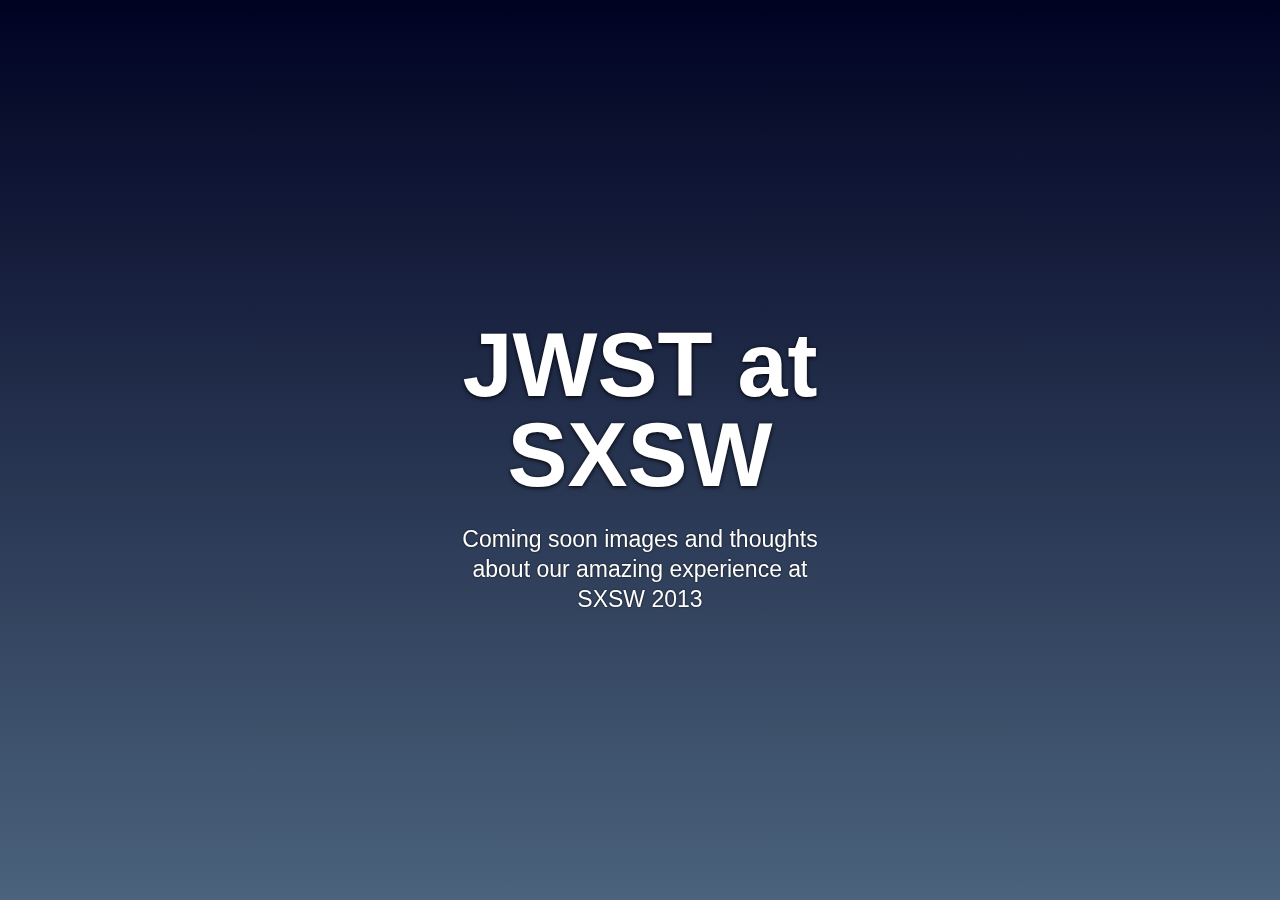
<file: soon/index.html>
<!doctype html>

<head>

	<!-- Basics -->
	
	<meta charset="utf-8">
	<meta http-equiv="X-UA-Compatible" content="IE=edge,chrome=1">
	
	<title>Coming soon</title>
	
	<!-- Mobile -->
	
	<meta name="viewport" content="width=device-width, initial-scale=1, maximum-scale=1">

	<!-- CSS -->
	
	<link rel="stylesheet" href="css/reset.css">
	<link rel="stylesheet" href="css/animate.css">
	<link rel="stylesheet" href="css/styles.css">
	
</head>

	<!-- Main HTML -->
	
<body>
	
	<!-- Begin Page Content -->
	
	<div id="container">
	
		<h1>JWST at SXSW</h1>
		
		<p>
		Coming soon images and thoughts about our amazing experience at SXSW 2013
		</p>
		
<!--
		<div id="subscribe">

		<input type="email" placeholder="email address" required="required">

		<input type="submit" value="submit">

		</div>
-->

	</div>
	
	
	<!-- End Page Content -->
	
</body>

</html>
</file>
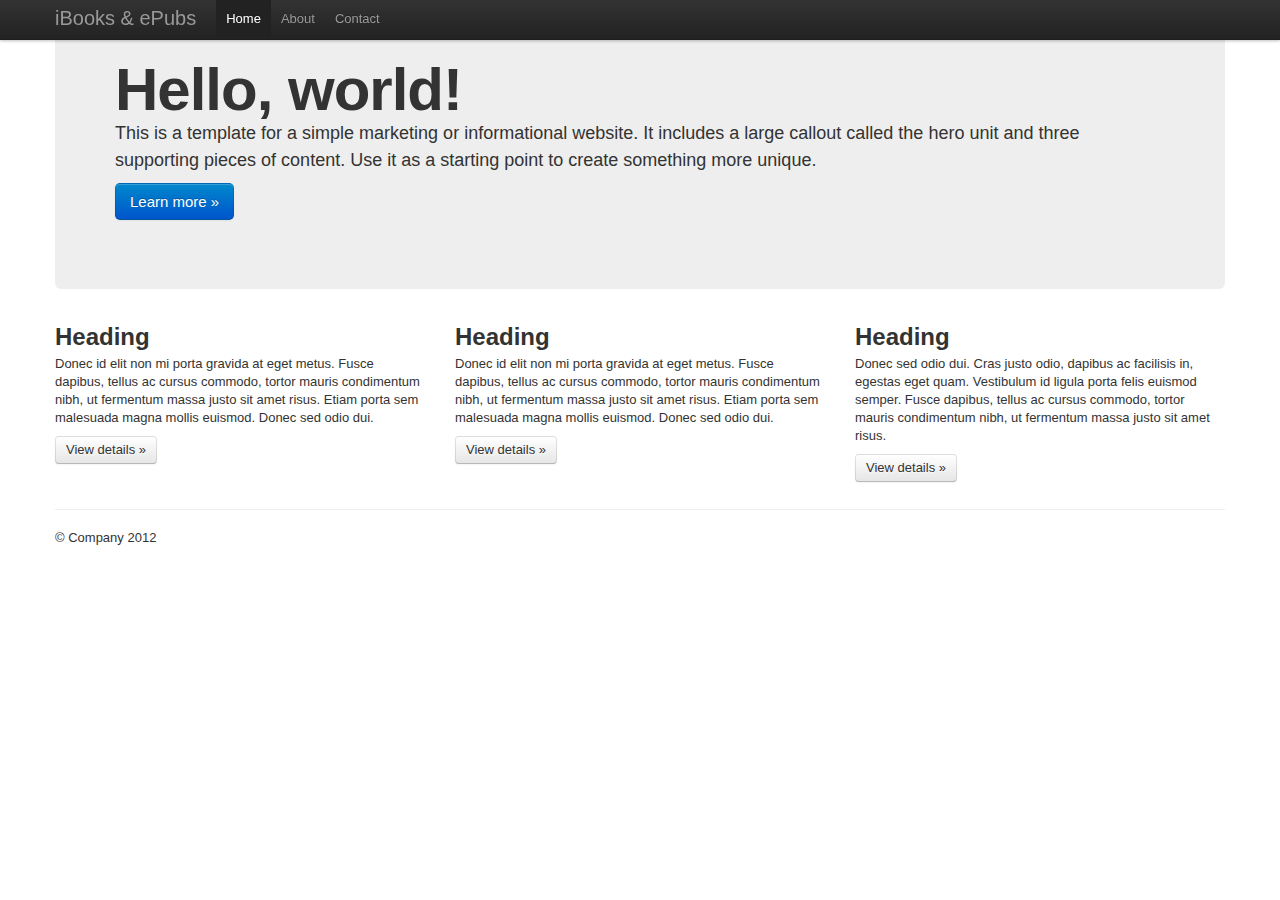
<file: Apps.html>
<!DOCTYPE html>
<html lang="en">
<head>
    <meta charset="utf-8">
    <title>iBooks</title>
    <meta name="viewport" content="width=device-width, initial-scale=1.0">
    <meta name="description" content="">
    <meta name="author" content="">

    <!-- Le styles -->
    <link href="assets/css/bootstrap.min.css" rel="stylesheet">
    <link href="assets/css/bootstrap-responsive.min.css" rel="stylesheet">

    <!-- Le HTML5 shim, for IE6-8 support of HTML5 elements -->
    <!--[if lt IE 9]>
    <script src="http://html5shim.googlecode.com/svn/trunk/html5.js"></script>
    <![endif]-->

    <!-- Le fav and touch icons -->
    <link rel="shortcut icon" href="../assetsico/favicon.ico">
    <link rel="apple-touch-icon" href="../assetsico/apple-touch-icon.png">
    <link rel="apple-touch-icon" sizes="72x72" href="../assetsico/apple-touch-icon-72x72.png">
    <link rel="apple-touch-icon" sizes="114x114" href="../assetsico/apple-touch-icon-114x114.png">

    <!-- Google Analytics -->
    <script type="text/javascript">
        var _gaq = _gaq || [];
        _gaq.push(['_setAccount', 'UA-33191761-1']);
        _gaq.push(['_trackPageview']);
        (function() {
            var ga = document.createElement('script'); ga.type = 'text/javascript'; ga.async = true;
            ga.src = ('https:' == document.location.protocol ? 'https://ssl' : 'http://www') + '.google-analytics.com/ga.js';
            var s = document.getElementsByTagName('script')[0]; s.parentNode.insertBefore(ga, s);
        })();
    </script>

</head>

  <body class=" hasGoogleVoiceExt">

    <div class="navbar navbar-fixed-top">
      <div class="navbar-inner">
        <div class="container">
          <a class="btn btn-navbar" data-toggle="collapse" data-target=".nav-collapse">
            <span class="icon-bar"></span>
            <span class="icon-bar"></span>
            <span class="icon-bar"></span>
          </a>
          <a class="brand" href="#">iBooks & ePubs</a>
          <div class="nav-collapse">
            <ul class="nav">
              <li class="active"><a href="http://jit.stsci.edu/">Home</a></li>
              <li><a href="http://twitter.github.com/bootstrap/examples/hero.html#about">About</a></li>
              <li><a href="http://twitter.github.com/bootstrap/examples/hero.html#contact">Contact</a></li>
            </ul>
          </div><!--/.nav-collapse -->
        </div>
      </div>
    </div>

    <div class="container">

      <!-- Main hero unit for a primary marketing message or call to action -->
      <div class="hero-unit">
        <h1>Hello, world!</h1>
        <p>This is a template for a simple marketing or informational website. It includes a large callout called the hero unit and three supporting pieces of content. Use it as a starting point to create something more unique.</p>
        <p><a class="btn btn-primary btn-large">Learn more »</a></p>
      </div>

      <!-- Example row of columns -->
      <div class="row">
        <div class="span4">
          <h2>Heading</h2>
           <p>Donec id elit non mi porta gravida at eget metus. Fusce dapibus, tellus ac cursus commodo, tortor mauris condimentum nibh, ut fermentum massa justo sit amet risus. Etiam porta sem malesuada magna mollis euismod. Donec sed odio dui. </p>
          <p><a class="btn" href="http://twitter.github.com/bootstrap/examples/hero.html#">View details »</a></p>
        </div>
        <div class="span4">
          <h2>Heading</h2>
           <p>Donec id elit non mi porta gravida at eget metus. Fusce dapibus, tellus ac cursus commodo, tortor mauris condimentum nibh, ut fermentum massa justo sit amet risus. Etiam porta sem malesuada magna mollis euismod. Donec sed odio dui. </p>
          <p><a class="btn" href="http://twitter.github.com/bootstrap/examples/hero.html#">View details »</a></p>
       </div>
        <div class="span4">
          <h2>Heading</h2>
          <p>Donec sed odio dui. Cras justo odio, dapibus ac facilisis in, egestas eget quam. Vestibulum id ligula porta felis euismod semper. Fusce dapibus, tellus ac cursus commodo, tortor mauris condimentum nibh, ut fermentum massa justo sit amet risus.</p>
          <p><a class="btn" href="http://twitter.github.com/bootstrap/examples/hero.html#">View details »</a></p>
        </div>
      </div>

      <hr>

      <footer>
        <p>© Company 2012</p>
      </footer>

    </div> <!-- /container -->

    <!-- Le javascript
    ================================================== -->
    <!-- Placed at the end of the document so the pages load faster -->
    <script type="text/javascript" src="http://platform.twitter.com/widgets.js"></script>
    <script src="assets/js/jquery.js"></script>
    <script src="assets/js/bootstrap.min.js"></script>



  </body></html>
</file>
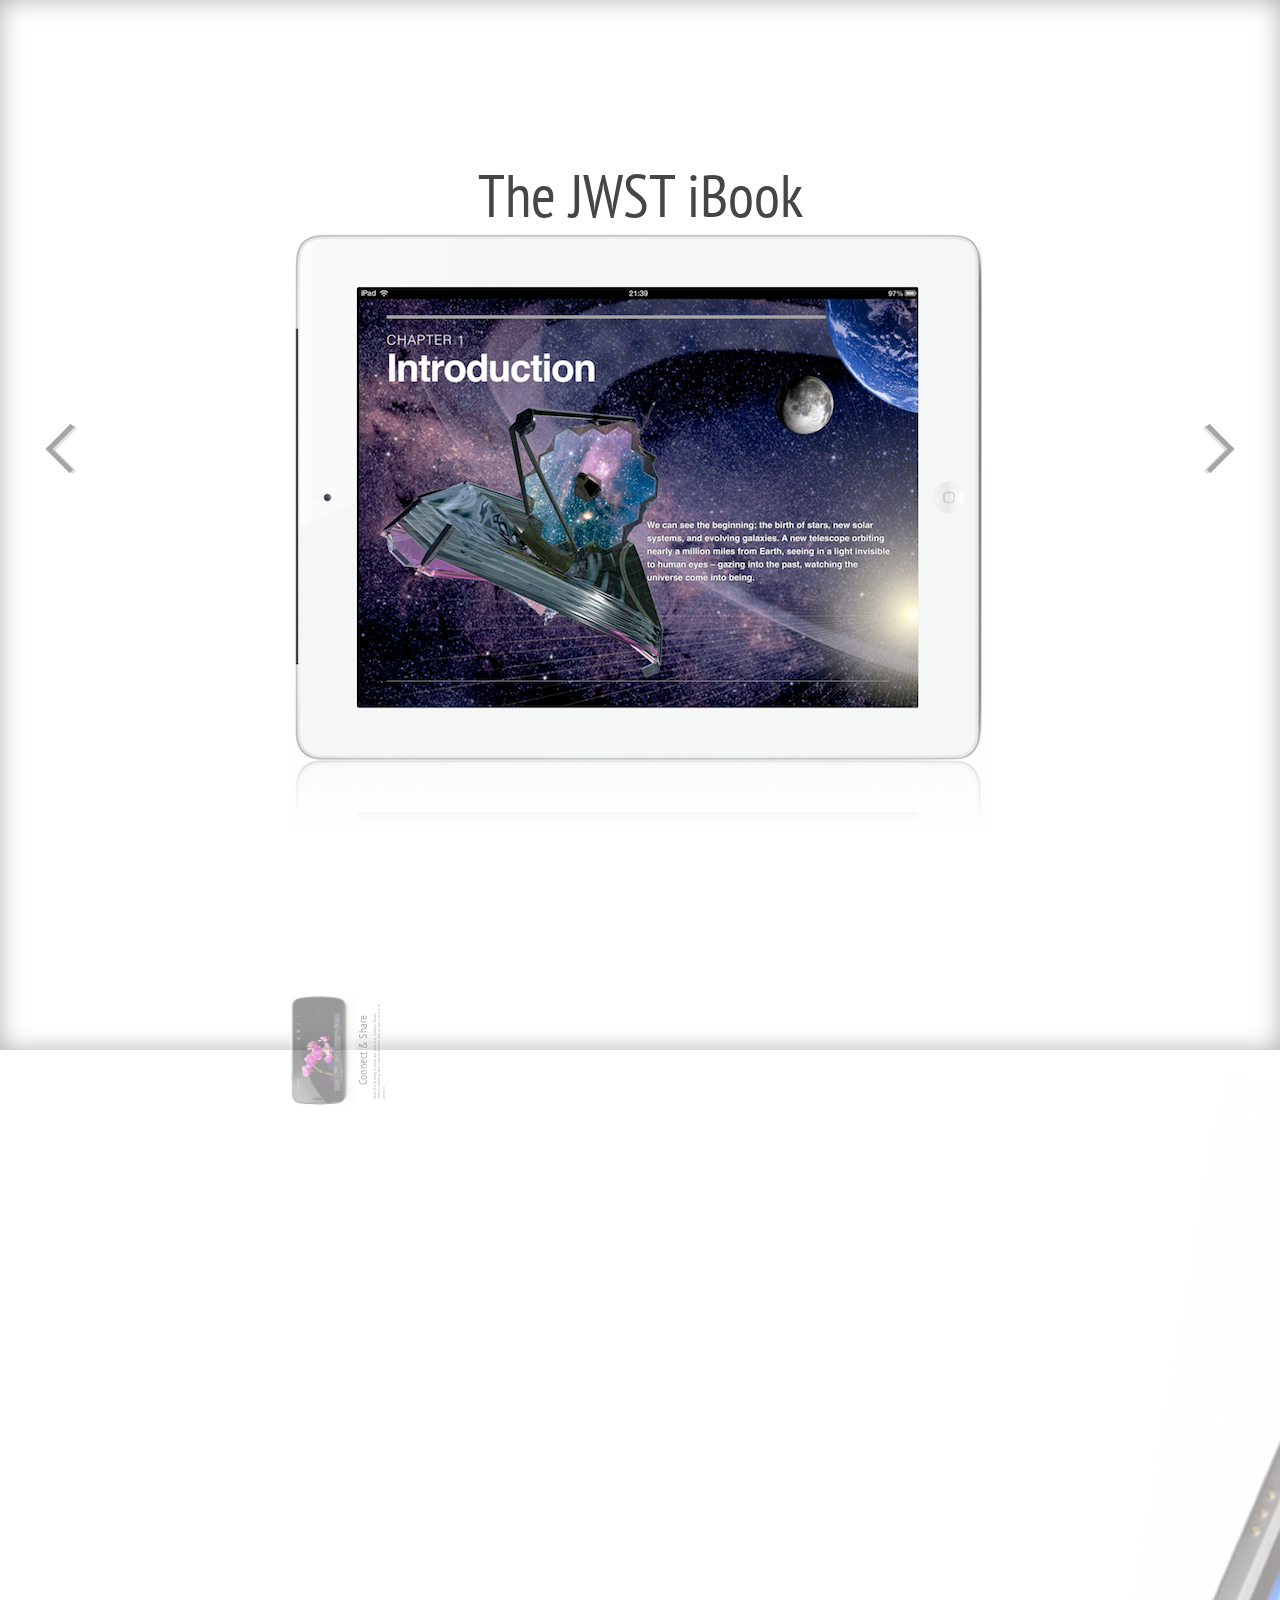
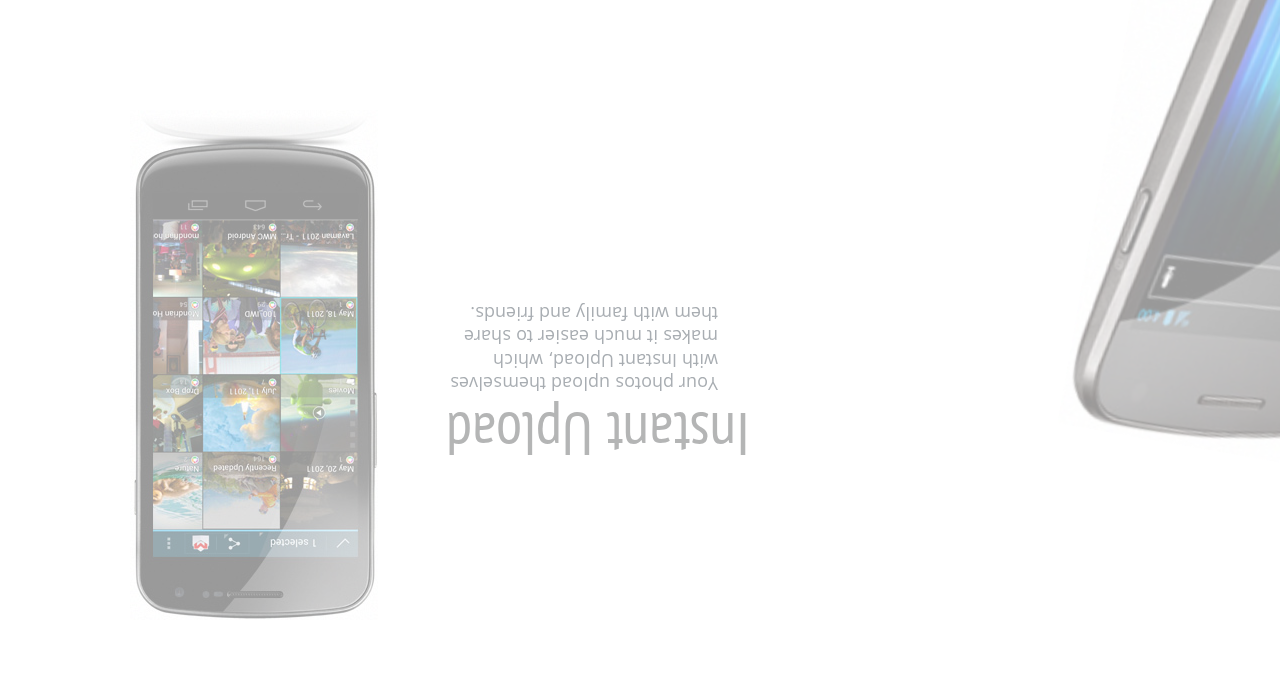
<file: ibook.html>
<!DOCTYPE html>
<html>
    <head>
        <meta charset="utf-8" />
        <title>JWST iBook Showcase</title>
        
        <!-- Google Webfonts and our stylesheet -->
        <link rel="stylesheet" href="http://fonts.googleapis.com/css?family=PT+Sans+Narrow|Open+Sans:300" />
        <link rel="stylesheet" href="assets/css/ibook_styles.css" />
        
        <!--[if lt IE 9]>
          <script src="http://html5shiv.googlecode.com/svn/trunk/html5.js"></script>
        <![endif]-->
    </head>
    
    <body>

		<div id="impress" class="impress-not-supported">
			
			<div id="intro" class="step" data-x="0" data-y="0">
		        <h2>The JWST iBook</h2>
		        <img src="assets/img/jwst.png" alt="James Webb Space Telescope" />
		    </div>
		    
		    <div id="simplicity" class="step" data-x="1100" data-y="1200" data-scale="1.8" data-rotate="190">
		        <h2>Simplicity in Android 4.0</h2>
		        <img src="assets/img/nexus_2.jpg" alt="Time Machine" />
		    </div>
		    
		    <div id="connect" class="step" data-x="-300" data-y="600" data-scale="0.2" data-rotate="270">
		        <h2>Connect &amp; Share</h2>
		        <p>Real-life sharing is nuanced and rich. Galaxy Nexus makes sharing with mobile devices just as easy at it is in person. </p>
		        <img src="assets/img/nexus_3.jpg" width="558" height="329" alt="Galaxy Nexus" />
		    </div>
		    
		    <div id="upload" class="step" data-x="-200" data-y="1500" data-rotate="180">
		        <h2>Instant Upload</h2>
		        <p>Your photos upload themselves with Instant Upload, which makes it much easier to share them with family and friends.</p>
		        <img src="assets/img/nexus_4.jpg" width="248" height="510" alt="Galaxy Nexus" />
		    </div>
		    
		    <div id="music" class="step" data-x="-1200" data-y="1000" data-scale="0.8" data-rotate="270">
		        <h2>Jam on with Google Music</h2>
		        <p>Google Music makes discovery, purchase, and listening effortless and fun. Store your entire collection for free, and stream your music to your Galaxy Nexus, computer, or other Android devices.</p>
		        <img src="assets/img/nexus_5.jpg" width="570" height="389" alt="Galaxy Nexus" />
		    </div>
		    
		</div>

		<a id="arrowLeft" class="arrow">&lt;</a>
		<a id="arrowRight" class="arrow">&gt;</a>

        <!-- JavaScript includes -->
		<script src="http://code.jquery.com/jquery-1.7.1.min.js"></script>
		<script src="assets/js/impress.js"></script>
		<script src="assets/js/script.js"></script>

    </body>
</html>
</file>
<file: soon/css/styles.css>
/* Stylesheet */


/* Imports */

@import url(animate.css);

/* Selections */

::selection {
 	color: #fff;
 	text-shadow: none;
 	background: #444;
}

::-moz-selection {
 	color: #fff;
 	text-shadow: none;
 	background: #444;
}

/* Basics */

html, body {
	width: 100%;
	height: 100%;
	font-family: "Helvetica Neue", Helvetica, sans-serif;
	color: #444;
	-webkit-font-smoothing: antialiased;
	background: #000222;
	background: -moz-linear-gradient(top,  #000222 0%, #4b637c 100%);
	background: -webkit-gradient(linear, left top, left bottom, color-stop(0%,#000222), color-stop(100%,#4b637c));
	background: -webkit-linear-gradient(top,  #000222 0%,#4b637c 100%);
	background: -o-linear-gradient(top,  #000222 0%,#4b637c 100%);
	background: -ms-linear-gradient(top,  #000222 0%,#4b637c 100%);
	background: linear-gradient(top,  #000222 0%,#4b637c 100%);
	filter: progid:DXImageTransform.Microsoft.gradient( startColorstr='#000222', endColorstr='#4b637c',GradientType=0 );	
}

#container {
	position: fixed;
	width: 500px;
	height: 300px;
	top: 50%;
	left: 50%;
	margin-top: -150px;
	margin-left: -250px;
	text-align: center;
	-webkit-animation-name: bounceInDown;
	-webkit-animation-fill-mode: both;
	-webkit-animation-duration: 1.5s;
	-webkit-animation-iteration-count: 1;
	-webkit-animation-timing-function: linear;
	-moz-animation-name: bounceInDown;
	-moz-animation-fill-mode: both;
	-moz-animation-duration: 1.5s;
	-moz-animation-iteration-count: 1;
	-moz-animation-timing-function: linear;
	animation-name: bounceInDown;
	animation-fill-mode: both;
	animation-duration: 1.5s;
	animation-iteration-count: 1;
	animation-timing-function: linear;
}

h1 {
	font-size: 90px;
	font-weight: bold;
	color: #fff;
	text-shadow: 0 1px 4px #000;
	margin-top: 20px;
}

p {
	width: 80%;
	font-size: 23px;
	line-height: 1.3em;
	color: #fff;
	margin: 1.1em auto;
	text-align: center;
	text-shadow: 0 0 2px rgba(0, 0, 0, 0.9);
}

p a {
	color: #fff;
	border-bottom: 2px solid #2da1ec;
	-webkit-transition: all .4s ease;
	-moz-transition: all .4s ease;
	-o-transition: all .4s ease;
	transition: all .4s ease;
}

p a:hover {
	color: #2da1ec;
	border-bottom: 2px solid #fff;
} 

#subscribe {
	margin: 0 auto;
	text-align: center;
}

::-webkit-input-placeholder {
   color: rgba(255, 255, 255, 0.4);
}

::-moz-input-placeholder {
   color: rgba(255, 255, 255, 0.4);
}

input {
	font-family: "Helvetica Neue", Helvetica, sans-serif;
	font-size: 25px;
	-webkit-transition: all .4s ease;
	-moz-transition: all .4s ease;
	-o-transition: all .4s ease;
	transition: all .4s ease;
}


input[type=email] {
	outline: none;
	width: 90%;
	padding: 15px;
	margin: 0 auto;
	color: #fff;
	border: none;
	-webkit-border-radius: 6px;
	-moz-border-radius: 6px;
	border-radius: 6px;
	background: rgba(0, 0, 0, 0.3);
	-webkit-box-shadow: inset 0 0 5px rgba(0, 0, 0, 0.9);
	-moz-box-shadow: inset 0 0 5px rgba(0, 0, 0, 0.9);
	-o-box-shadow: inset 0 0 5px rgba(0, 0, 0, 0.9);
	box-shadow: inset 0 0 5px rgba(0, 0, 0, 0.9);
}

input[type=email]:hover {
	background: rgba(0, 0, 0, 0.5);
}

input[type=email]:focus {
	-webkit-box-shadow: inset 0 0 8px rgba(0, 0, 0, 1), 0 0 0 5px rgba(0, 0, 0, 0.2);
	-moz-box-shadow: inset 0 0 8px rgba(0, 0, 0, 1), 0 0 0 5px rgba(0, 0, 0, 0.2);
	-o-box-shadow: inset 0 0 8px rgba(0, 0, 0, 1), 0 0 0 5px rgba(0, 0, 0, 0.2);
	box-shadow: inset 0 0 8px rgba(0, 0, 0, 1), 0 0 0 5px rgba(0, 0, 0, 0.2);
	background: rgba(0, 0, 0, 0.6);
}

input[type=submit] {
	position: absolute;
	margin-left: -105px;
	margin-top: 5px;
	font-size: 25px;
	color: #222;
	text-shadow: 0 1px 0 #fff;
	padding: 10px;
	width: 100px;
	height: 50px;
	border: none;
	background: #f0f0f0;
	background: -moz-linear-gradient(top, #f0f0f0 0%, #c3d7ff 100%);
	background: -webkit-gradient(linear, left top, left bottom, color-stop(0%,#f0f0f0), color-stop(100%,#c3d7ff));
	background: -webkit-linear-gradient(top, #f0f0f0 0%,#c3d7ff 100%);
	background: -o-linear-gradient(top, #f0f0f0 0%,#c3d7ff 100%);
	background: -ms-linear-gradient(top, #f0f0f0 0%,#c3d7ff 100%);
	background: linear-gradient(top, #f0f0f0 0%,#c3d7ff 100%);
	filter: progid:DXImageTransform.Microsoft.gradient( startColorstr='#f0f0f0', endColorstr='#c3d7ff',GradientType=0 );
	-webkit-box-shadow: 0 0 5px rgba(0, 0, 0, 1), inset 0 1px 0 rgba(255, 255, 255, 0.3);
	-moz-box-shadow: 0 0 5px rgba(0, 0, 0, 1), inset 0 1px 0 rgba(255, 255, 255, 0.3);
	-o-box-shadow: 0 0 5px rgba(0, 0, 0, 1), inset 0 1px 0 rgba(255, 255, 255, 0.3);
	box-shadow: 0 0 5px rgba(0, 0, 0, 1), inset 0 1px 0 rgba(255, 255, 255, 0.3);
	-webkit-border-radius: 3px;
	-moz-border-radius: 3px;
	border-radius: 3px;
	cursor: pointer;
}

input[type=submit]:hover {
	-webkit-box-shadow: 0 0 10px rgba(0, 0, 0, 0.9);
	-moz-box-shadow: 0 0 10px rgba(0, 0, 0, 0.9);
	-o-box-shadow: 0 0 10px rgba(0, 0, 0, 0.9);
	box-shadow: 0 0 10px rgba(0, 0, 0, 0.9);
	width: 125px;
	margin-left: -130px;
	
}

input[type=submit]:active {
	background: #c3d7ff;
	background: -moz-linear-gradient(top,  #c3d7ff 0%, #f0f0f0 100%);
	background: -webkit-gradient(linear, left top, left bottom, color-stop(0%,#c3d7ff), color-stop(100%,#f0f0f0));
	background: -webkit-linear-gradient(top,  #c3d7ff 0%,#f0f0f0 100%);
	background: -o-linear-gradient(top,  #c3d7ff 0%,#f0f0f0 100%);
	background: -ms-linear-gradient(top,  #c3d7ff 0%,#f0f0f0 100%);
	background: linear-gradient(top,  #c3d7ff 0%,#f0f0f0 100%);
	filter: progid:DXImageTransform.Microsoft.gradient( startColorstr='#c3d7ff', endColorstr='#f0f0f0',GradientType=0 );
	
}


/* Media Queries */

@media screen and (max-width: 480px) {

	#container {
		width: 460px;
		margin-left: -230px;
	}
	
	
}

@media screen and (max-width: 320px) {

	#container {
		width: 300px;
		margin-left: -150px;
}
	
	input {
		font-size: 20px;
		padding: 5px;
	}
	
	input[type=submit] {
		margin: 0;
		font-size: 20px;
		width: 80px;
		height: 40px;
		padding: 5px;
		margin-left: 217px;
		margin-top: -43px;
	}
	
}
</file>
<file: assets/css/ibook_styles.css>
/*-------------------------
	Simple reset
--------------------------*/


*{
	margin:0;
	padding:0;
}


/*-------------------------
	General Styles
--------------------------*/


html{
	background: #ffffff;
}

body{
	min-height: 600px;
    padding: 100px 0 50px;
	font:14px/1.3 'Segoe UI',Arial, sans-serif;
	box-shadow:0 0 25px rgba(0,0,0,0.3) inset;
	height:100%;
}

a, a:visited {
	text-decoration:none;
	outline:none;
	color:#54a6de;
}

a:hover{
	text-decoration:underline;
}

section, footer{
	display: block;
}


/*----------------------------
	Styling the presentation
-----------------------------*/


#impress:not(.impress-not-supported) .step{
	opacity:0.4;
}

#impress .step{
	width:700px;
	height: 600px;
	position:relative;
	margin:0 auto;
	
	-moz-transition:1s opacity;
	-webkit-transition:1s opacity;
	transition:1s opacity;
}

#impress .step.active{
	opacity:1;
}

#impress h2{
	font: normal 60px/1.5 'PT Sans Narrow', sans-serif;
	color:#444648;
	position:absolute;
	z-index:10;
}

#impress p{
	font: normal 18px/1.3 'Open Sans', sans-serif;
	color:#27333f;
	position:absolute;
	z-index:10;
}

#impress img{
	position:absolute;
	z-index:1;
}

.arrow{
	width:32px;
	height:54px;
	background:url('../img/arrows.png') no-repeat;
	position:fixed;
	top:50%;
	margin-top:-27px;
	cursor:pointer;
	text-indent:-9999px;
	overflow:hidden;
	opacity:0.8;
	border:none !important;
	text-decoration:none !important;
	
	-moz-transition:0.2s opacity;
	-webkit-transition:0.2s opacity;
	transition:0.2s opacity;
}

.arrow:hover{
	opacity:1;
}

#arrowLeft{
	left:45px;
}

#arrowRight{
	right:45px;
	background-position:top right;
}

/* Hide the arrows if impress is not supported */

#impress.impress-not-supported + .arrow,
#impress.impress-not-supported + .arrow + .arrow{
	display:none;
}


/*----------------------------
	Slide 1 - Intro
-----------------------------*/


#impress #intro{
	width: 700px;
}

#intro h2{
	text-align: center;
    width: 100%;
}

#intro p{
	font-size: 22px;
    left: 400px;
    line-height: 1.6;
    top: 220px;
    white-space: nowrap;
}

#intro img{
	top: 80px;
}


/*----------------------------
	Slide 2 - Simplicity
-----------------------------*/


#impress #simplicity{
	width: 675px;
}

#simplicity h2{
	left: 0;
	top: 135px;
	width: 400px;
}

#simplicity p{
	left: 50px;
    text-align: justify;
    text-indent: 16px;
    top: 225px;
    width: 365px;
}

#simplicity img{
	right: 0;
    top: 30px;
}


/*----------------------------
	Slide 3 - Connect
-----------------------------*/


#impress #connect{
	width: 560px;
}

#connect h2{
	left: 0;
	top: 370px;
	width: 100%;
	text-align:center;
}

#connect p{
	left:50%;
	margin-left:-245px;
    text-align: left;
    top: 460px;
    width: 490px;
}

#connect img{
	right: 0;
    top: 50px;
}


/*----------------------------
	Slide 4 - Upload
-----------------------------*/


#impress #upload{
	width: 620px;
}

#upload h2{
	left: 0;
    text-align: left;
    top: 170px;
}

#upload p{
	left: 32px;
    top: 255px;
    width: 280px;
}

#upload img{
	right: 0;
    top: 30px;
}


/*----------------------------
	Slide 5 - Music
-----------------------------*/


#impress #music{
	width: 690px;
}

#music h2{
	left: 0;
    text-align: center;
    top: 10px;
    width: 100%;
}

#music p{
	font-size: 15px;
    left: 45px;
    text-indent: 15px;
    top: 119px;
    width: 402px;
}

#music img{
	right: 0;
    top: 200px;
}



/*----------------------------
	The Footer
-----------------------------*/


footer{
	background-color: #111111;
	bottom: 0;
	box-shadow: 0 -1px 2px #111111;
	height: 45px;
	left: 0;
	position: fixed;
	width: 100%;
	z-index: 100000;
}

footer h2{
	color: #EEEEEE;
	font-size: 14px;
	font-weight: normal;
	left: 50%;
	margin-left: -400px;
	padding: 13px 0 0;
	position: absolute;
	width: 540px;
}

footer h2 i{
	font-style:normal;
	color:#888;
}

footer a.tzine,a.tzine:visited{
	color: #999999;
	font-size: 12px;
	left: 50%;
	margin: 16px 0 0 110px;
	position: absolute;
	text-decoration: none;
	top: 0;
}

footer a i{
	color:#ccc;
	font-style: normal;
}

footer a i b{
	color:#c92020;
	font-weight: normal;
}
</file>
